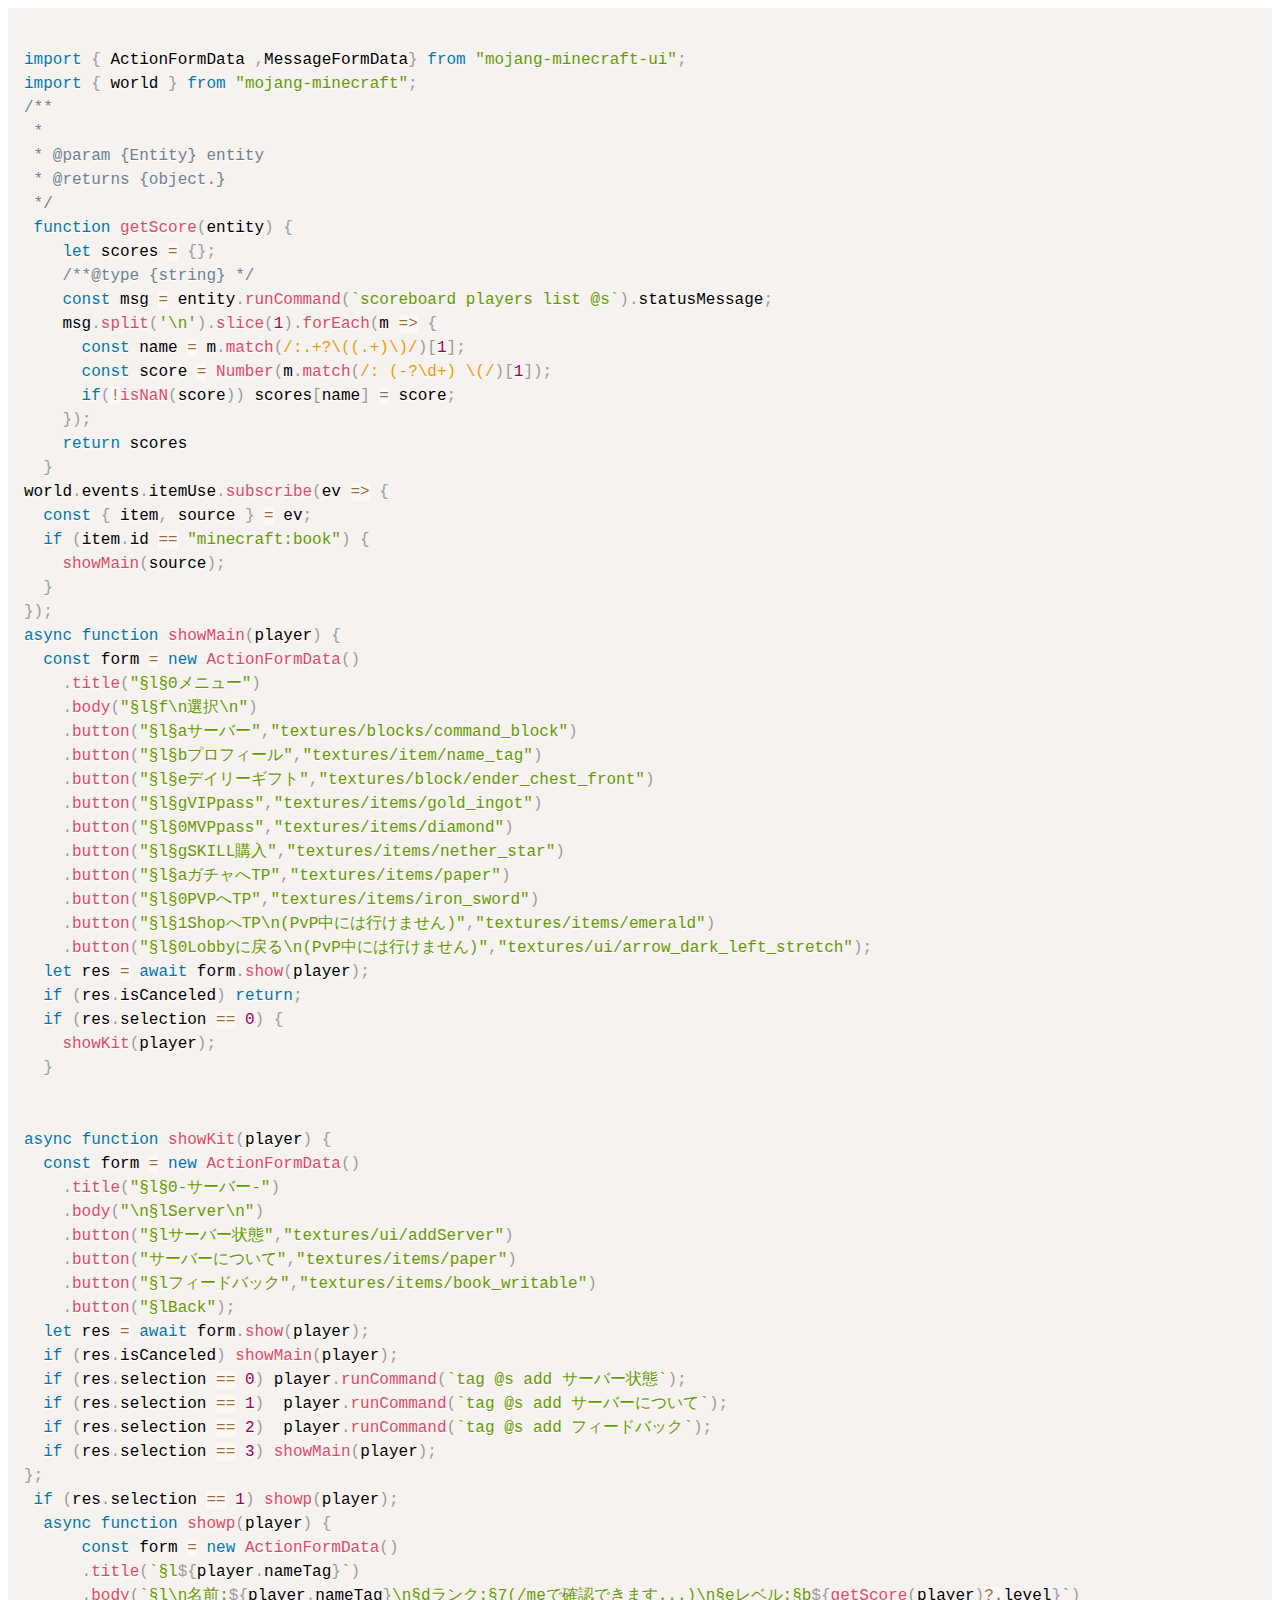
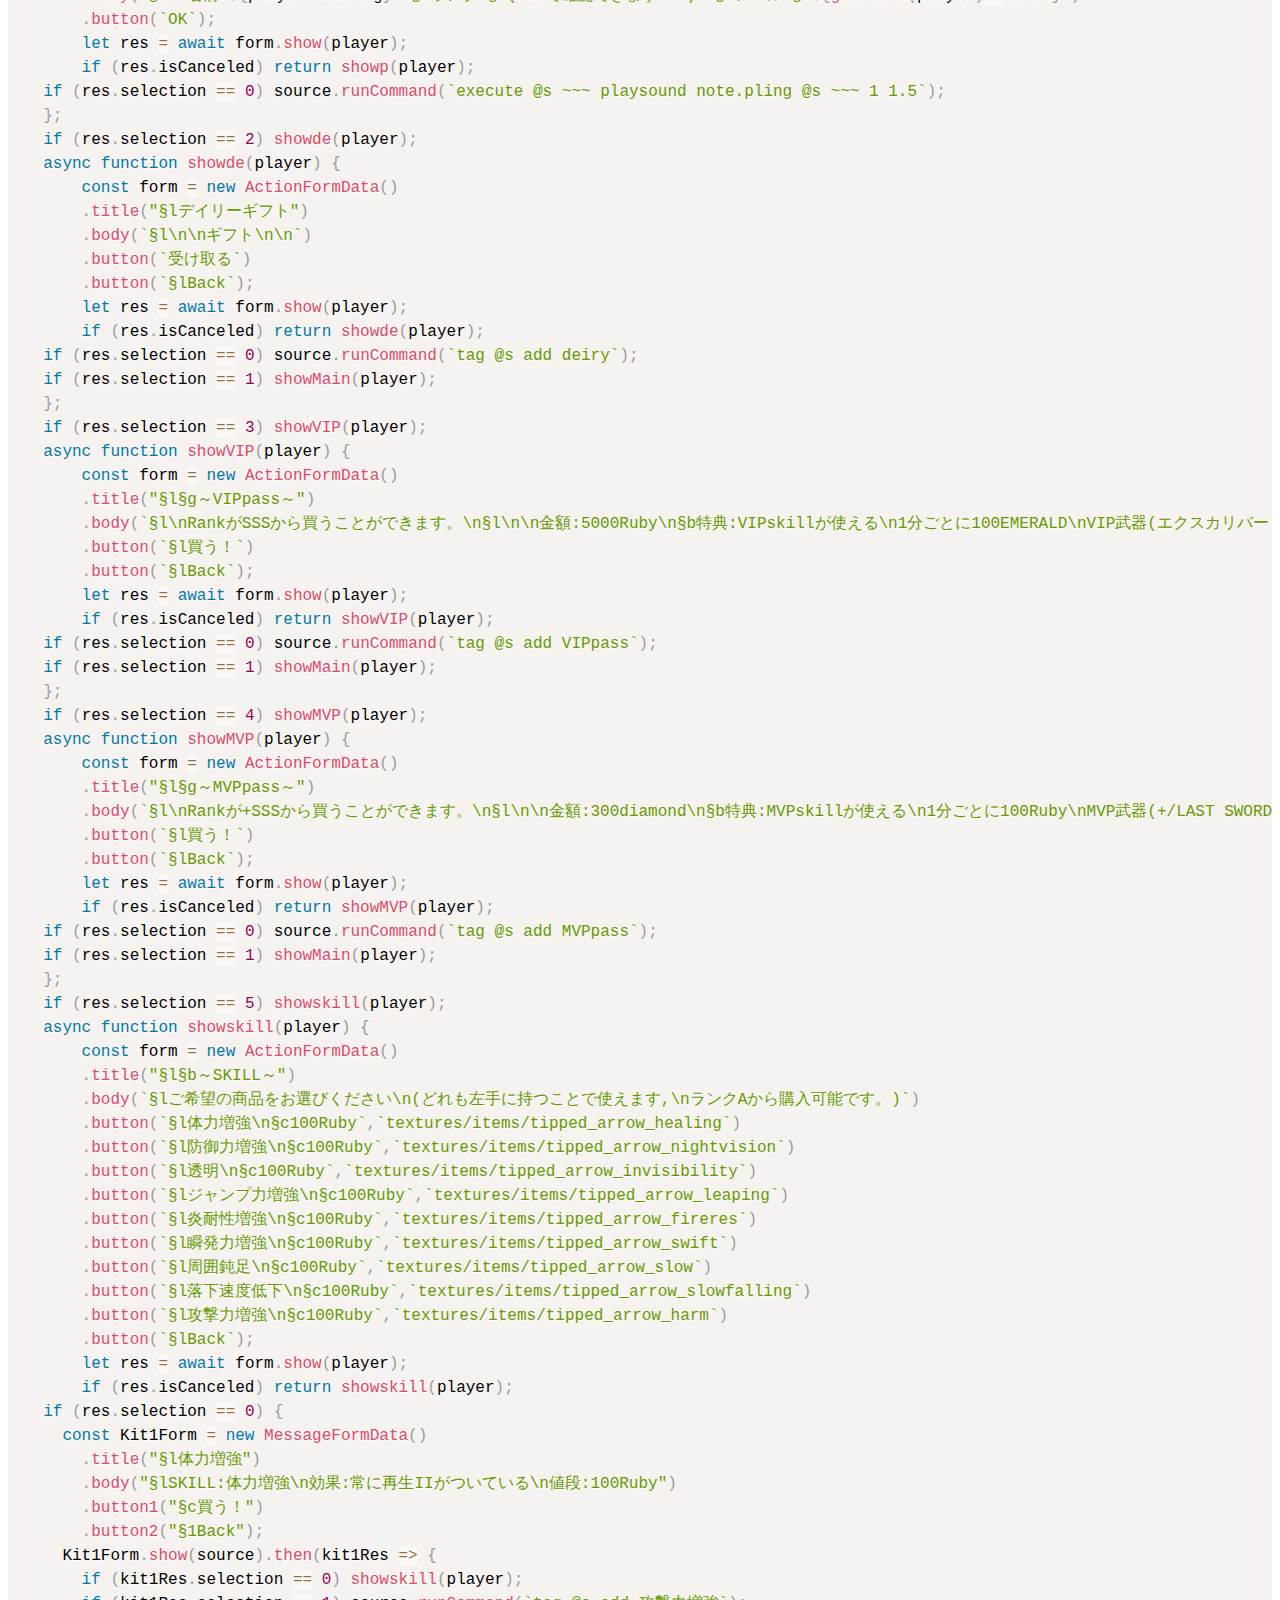
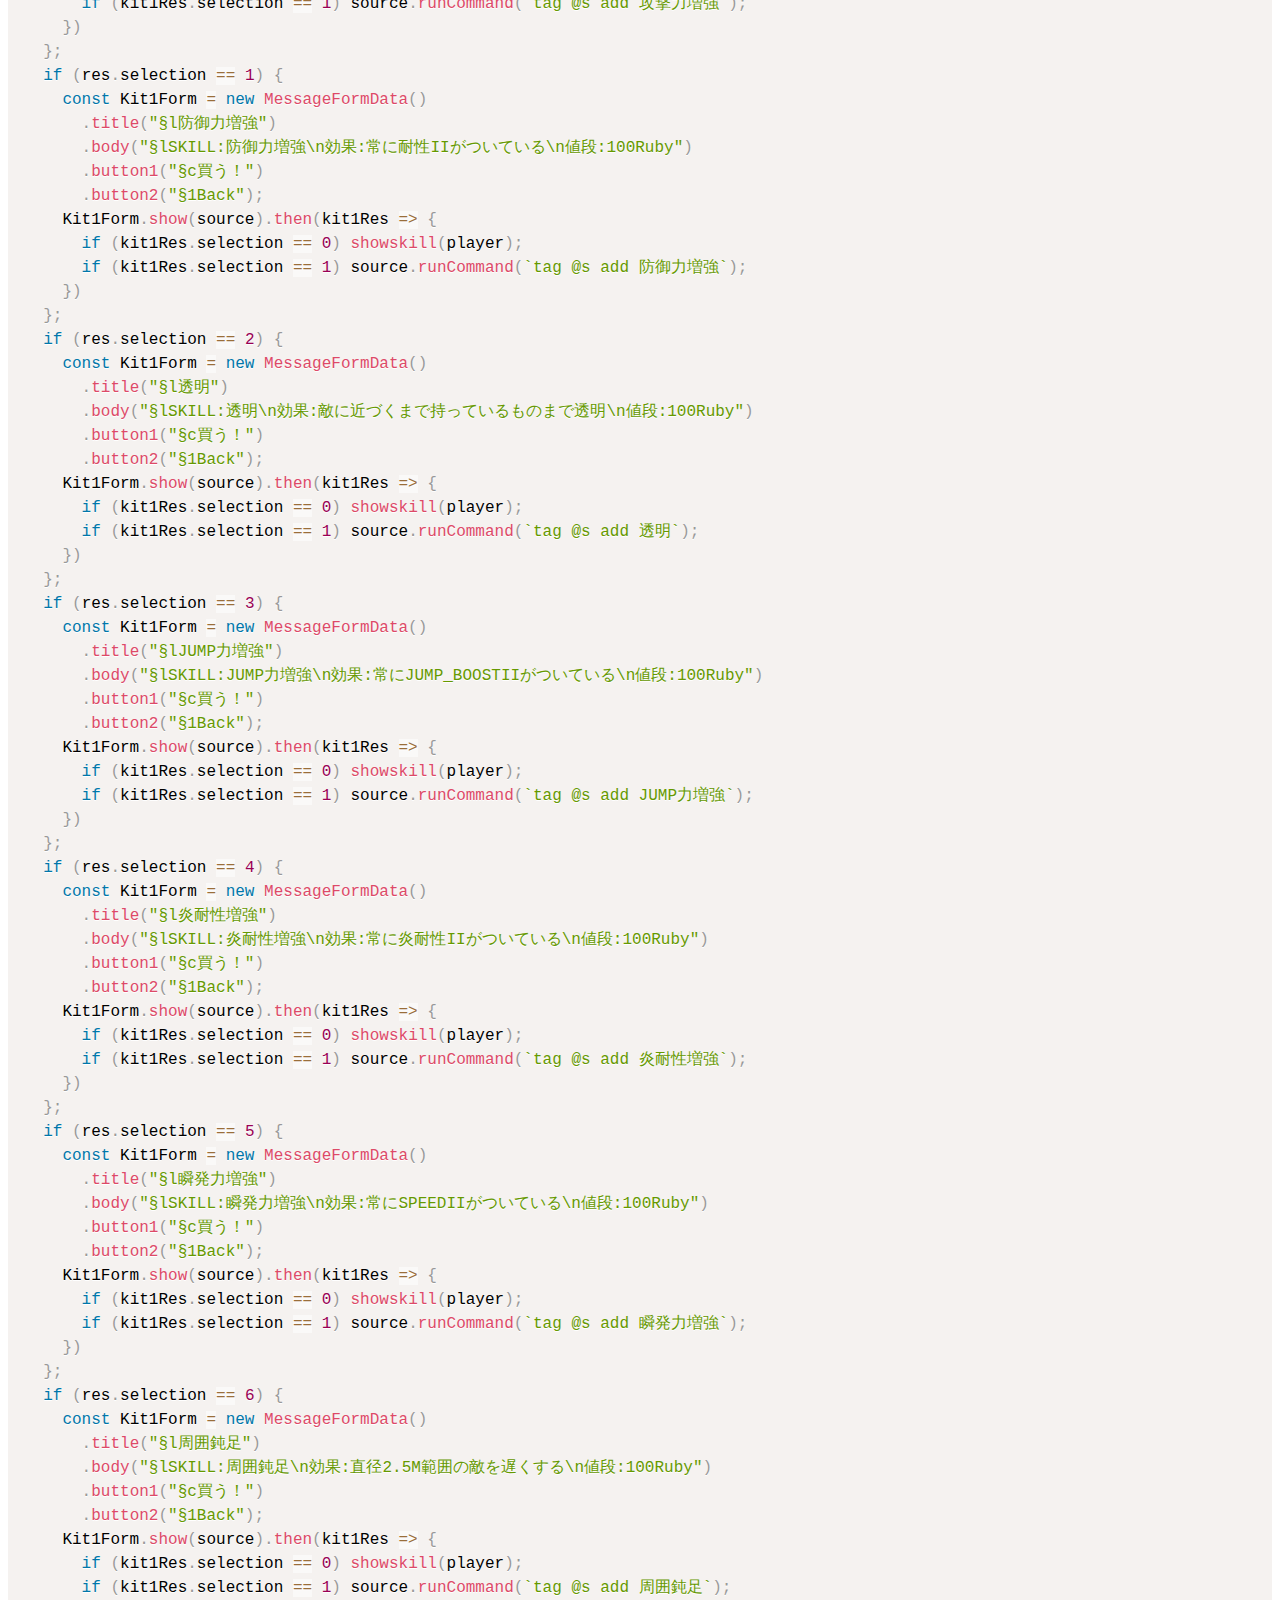
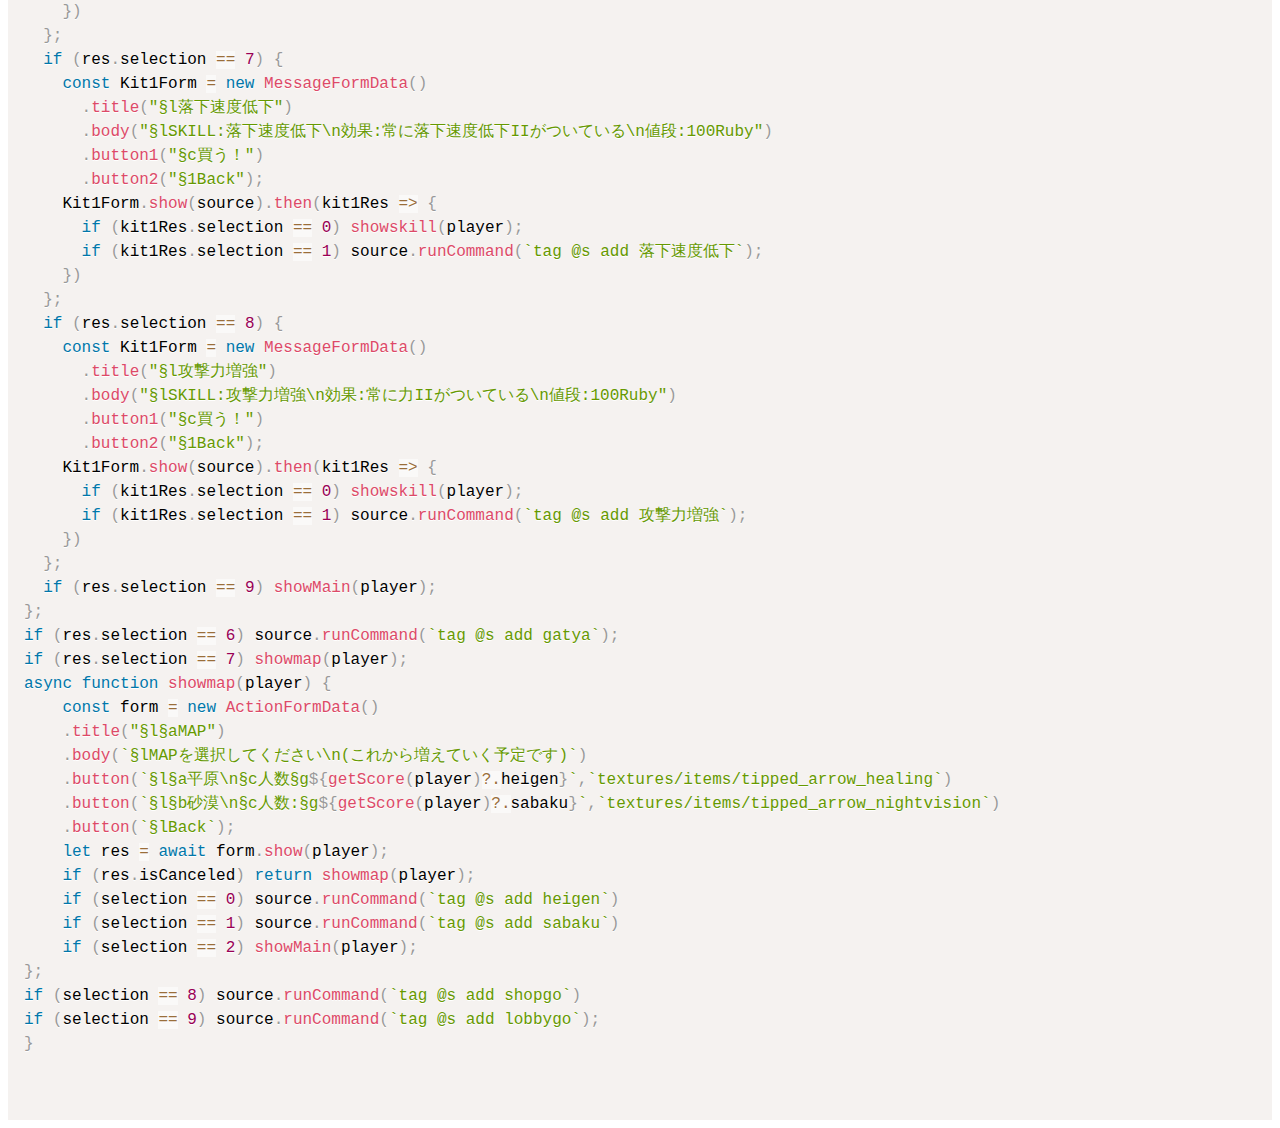
<file: code.htm>
<!DOCTYPE html>
<html>
  <head>
    <title>('ω' )</title>
    <meta charset="utf-8" />
    <script defer>
      /* PrismJS 1.28.0
https://prismjs.com/download.html#themes=prism&languages=markup+css+clike+javascript */
var _self="undefined"!=typeof window?window:"undefined"!=typeof WorkerGlobalScope&&self instanceof WorkerGlobalScope?self:{},Prism=function(e){var n=/(?:^|\s)lang(?:uage)?-([\w-]+)(?=\s|$)/i,t=0,r={},a={manual:e.Prism&&e.Prism.manual,disableWorkerMessageHandler:e.Prism&&e.Prism.disableWorkerMessageHandler,util:{encode:function e(n){return n instanceof i?new i(n.type,e(n.content),n.alias):Array.isArray(n)?n.map(e):n.replace(/&/g,"&amp;").replace(/</g,"&lt;").replace(/\u00a0/g," ")},type:function(e){return Object.prototype.toString.call(e).slice(8,-1)},objId:function(e){return e.__id||Object.defineProperty(e,"__id",{value:++t}),e.__id},clone:function e(n,t){var r,i;switch(t=t||{},a.util.type(n)){case"Object":if(i=a.util.objId(n),t[i])return t[i];for(var l in r={},t[i]=r,n)n.hasOwnProperty(l)&&(r[l]=e(n[l],t));return r;case"Array":return i=a.util.objId(n),t[i]?t[i]:(r=[],t[i]=r,n.forEach((function(n,a){r[a]=e(n,t)})),r);default:return n}},getLanguage:function(e){for(;e;){var t=n.exec(e.className);if(t)return t[1].toLowerCase();e=e.parentElement}return"none"},setLanguage:function(e,t){e.className=e.className.replace(RegExp(n,"gi"),""),e.classList.add("language-"+t)},currentScript:function(){if("undefined"==typeof document)return null;if("currentScript"in document)return document.currentScript;try{throw new Error}catch(r){var e=(/at [^(\r\n]*\((.*):[^:]+:[^:]+\)$/i.exec(r.stack)||[])[1];if(e){var n=document.getElementsByTagName("script");for(var t in n)if(n[t].src==e)return n[t]}return null}},isActive:function(e,n,t){for(var r="no-"+n;e;){var a=e.classList;if(a.contains(n))return!0;if(a.contains(r))return!1;e=e.parentElement}return!!t}},languages:{plain:r,plaintext:r,text:r,txt:r,extend:function(e,n){var t=a.util.clone(a.languages[e]);for(var r in n)t[r]=n[r];return t},insertBefore:function(e,n,t,r){var i=(r=r||a.languages)[e],l={};for(var o in i)if(i.hasOwnProperty(o)){if(o==n)for(var s in t)t.hasOwnProperty(s)&&(l[s]=t[s]);t.hasOwnProperty(o)||(l[o]=i[o])}var u=r[e];return r[e]=l,a.languages.DFS(a.languages,(function(n,t){t===u&&n!=e&&(this[n]=l)})),l},DFS:function e(n,t,r,i){i=i||{};var l=a.util.objId;for(var o in n)if(n.hasOwnProperty(o)){t.call(n,o,n[o],r||o);var s=n[o],u=a.util.type(s);"Object"!==u||i[l(s)]?"Array"!==u||i[l(s)]||(i[l(s)]=!0,e(s,t,o,i)):(i[l(s)]=!0,e(s,t,null,i))}}},plugins:{},highlightAll:function(e,n){a.highlightAllUnder(document,e,n)},highlightAllUnder:function(e,n,t){var r={callback:t,container:e,selector:'code[class*="language-"], [class*="language-"] code, code[class*="lang-"], [class*="lang-"] code'};a.hooks.run("before-highlightall",r),r.elements=Array.prototype.slice.apply(r.container.querySelectorAll(r.selector)),a.hooks.run("before-all-elements-highlight",r);for(var i,l=0;i=r.elements[l++];)a.highlightElement(i,!0===n,r.callback)},highlightElement:function(n,t,r){var i=a.util.getLanguage(n),l=a.languages[i];a.util.setLanguage(n,i);var o=n.parentElement;o&&"pre"===o.nodeName.toLowerCase()&&a.util.setLanguage(o,i);var s={element:n,language:i,grammar:l,code:n.textContent};function u(e){s.highlightedCode=e,a.hooks.run("before-insert",s),s.element.innerHTML=s.highlightedCode,a.hooks.run("after-highlight",s),a.hooks.run("complete",s),r&&r.call(s.element)}if(a.hooks.run("before-sanity-check",s),(o=s.element.parentElement)&&"pre"===o.nodeName.toLowerCase()&&!o.hasAttribute("tabindex")&&o.setAttribute("tabindex","0"),!s.code)return a.hooks.run("complete",s),void(r&&r.call(s.element));if(a.hooks.run("before-highlight",s),s.grammar)if(t&&e.Worker){var c=new Worker(a.filename);c.onmessage=function(e){u(e.data)},c.postMessage(JSON.stringify({language:s.language,code:s.code,immediateClose:!0}))}else u(a.highlight(s.code,s.grammar,s.language));else u(a.util.encode(s.code))},highlight:function(e,n,t){var r={code:e,grammar:n,language:t};if(a.hooks.run("before-tokenize",r),!r.grammar)throw new Error('The language "'+r.language+'" has no grammar.');return r.tokens=a.tokenize(r.code,r.grammar),a.hooks.run("after-tokenize",r),i.stringify(a.util.encode(r.tokens),r.language)},tokenize:function(e,n){var t=n.rest;if(t){for(var r in t)n[r]=t[r];delete n.rest}var a=new s;return u(a,a.head,e),o(e,a,n,a.head,0),function(e){for(var n=[],t=e.head.next;t!==e.tail;)n.push(t.value),t=t.next;return n}(a)},hooks:{all:{},add:function(e,n){var t=a.hooks.all;t[e]=t[e]||[],t[e].push(n)},run:function(e,n){var t=a.hooks.all[e];if(t&&t.length)for(var r,i=0;r=t[i++];)r(n)}},Token:i};function i(e,n,t,r){this.type=e,this.content=n,this.alias=t,this.length=0|(r||"").length}function l(e,n,t,r){e.lastIndex=n;var a=e.exec(t);if(a&&r&&a[1]){var i=a[1].length;a.index+=i,a[0]=a[0].slice(i)}return a}function o(e,n,t,r,s,g){for(var f in t)if(t.hasOwnProperty(f)&&t[f]){var h=t[f];h=Array.isArray(h)?h:[h];for(var d=0;d<h.length;++d){if(g&&g.cause==f+","+d)return;var v=h[d],p=v.inside,m=!!v.lookbehind,y=!!v.greedy,k=v.alias;if(y&&!v.pattern.global){var x=v.pattern.toString().match(/[imsuy]*$/)[0];v.pattern=RegExp(v.pattern.source,x+"g")}for(var b=v.pattern||v,w=r.next,A=s;w!==n.tail&&!(g&&A>=g.reach);A+=w.value.length,w=w.next){var E=w.value;if(n.length>e.length)return;if(!(E instanceof i)){var P,L=1;if(y){if(!(P=l(b,A,e,m))||P.index>=e.length)break;var S=P.index,O=P.index+P[0].length,j=A;for(j+=w.value.length;S>=j;)j+=(w=w.next).value.length;if(A=j-=w.value.length,w.value instanceof i)continue;for(var C=w;C!==n.tail&&(j<O||"string"==typeof C.value);C=C.next)L++,j+=C.value.length;L--,E=e.slice(A,j),P.index-=A}else if(!(P=l(b,0,E,m)))continue;S=P.index;var N=P[0],_=E.slice(0,S),M=E.slice(S+N.length),W=A+E.length;g&&W>g.reach&&(g.reach=W);var z=w.prev;if(_&&(z=u(n,z,_),A+=_.length),c(n,z,L),w=u(n,z,new i(f,p?a.tokenize(N,p):N,k,N)),M&&u(n,w,M),L>1){var I={cause:f+","+d,reach:W};o(e,n,t,w.prev,A,I),g&&I.reach>g.reach&&(g.reach=I.reach)}}}}}}function s(){var e={value:null,prev:null,next:null},n={value:null,prev:e,next:null};e.next=n,this.head=e,this.tail=n,this.length=0}function u(e,n,t){var r=n.next,a={value:t,prev:n,next:r};return n.next=a,r.prev=a,e.length++,a}function c(e,n,t){for(var r=n.next,a=0;a<t&&r!==e.tail;a++)r=r.next;n.next=r,r.prev=n,e.length-=a}if(e.Prism=a,i.stringify=function e(n,t){if("string"==typeof n)return n;if(Array.isArray(n)){var r="";return n.forEach((function(n){r+=e(n,t)})),r}var i={type:n.type,content:e(n.content,t),tag:"span",classes:["token",n.type],attributes:{},language:t},l=n.alias;l&&(Array.isArray(l)?Array.prototype.push.apply(i.classes,l):i.classes.push(l)),a.hooks.run("wrap",i);var o="";for(var s in i.attributes)o+=" "+s+'="'+(i.attributes[s]||"").replace(/"/g,"&quot;")+'"';return"<"+i.tag+' class="'+i.classes.join(" ")+'"'+o+">"+i.content+"</"+i.tag+">"},!e.document)return e.addEventListener?(a.disableWorkerMessageHandler||e.addEventListener("message",(function(n){var t=JSON.parse(n.data),r=t.language,i=t.code,l=t.immediateClose;e.postMessage(a.highlight(i,a.languages[r],r)),l&&e.close()}),!1),a):a;var g=a.util.currentScript();function f(){a.manual||a.highlightAll()}if(g&&(a.filename=g.src,g.hasAttribute("data-manual")&&(a.manual=!0)),!a.manual){var h=document.readyState;"loading"===h||"interactive"===h&&g&&g.defer?document.addEventListener("DOMContentLoaded",f):window.requestAnimationFrame?window.requestAnimationFrame(f):window.setTimeout(f,16)}return a}(_self);"undefined"!=typeof module&&module.exports&&(module.exports=Prism),"undefined"!=typeof global&&(global.Prism=Prism);
Prism.languages.markup={comment:{pattern:/<!--(?:(?!<!--)[\s\S])*?-->/,greedy:!0},prolog:{pattern:/<\?[\s\S]+?\?>/,greedy:!0},doctype:{pattern:/<!DOCTYPE(?:[^>"'[\]]|"[^"]*"|'[^']*')+(?:\[(?:[^<"'\]]|"[^"]*"|'[^']*'|<(?!!--)|<!--(?:[^-]|-(?!->))*-->)*\]\s*)?>/i,greedy:!0,inside:{"internal-subset":{pattern:/(^[^\[]*\[)[\s\S]+(?=\]>$)/,lookbehind:!0,greedy:!0,inside:null},string:{pattern:/"[^"]*"|'[^']*'/,greedy:!0},punctuation:/^<!|>$|[[\]]/,"doctype-tag":/^DOCTYPE/i,name:/[^\s<>'"]+/}},cdata:{pattern:/<!\[CDATA\[[\s\S]*?\]\]>/i,greedy:!0},tag:{pattern:/<\/?(?!\d)[^\s>\/=$<%]+(?:\s(?:\s*[^\s>\/=]+(?:\s*=\s*(?:"[^"]*"|'[^']*'|[^\s'">=]+(?=[\s>]))|(?=[\s/>])))+)?\s*\/?>/,greedy:!0,inside:{tag:{pattern:/^<\/?[^\s>\/]+/,inside:{punctuation:/^<\/?/,namespace:/^[^\s>\/:]+:/}},"special-attr":[],"attr-value":{pattern:/=\s*(?:"[^"]*"|'[^']*'|[^\s'">=]+)/,inside:{punctuation:[{pattern:/^=/,alias:"attr-equals"},{pattern:/^(\s*)["']|["']$/,lookbehind:!0}]}},punctuation:/\/?>/,"attr-name":{pattern:/[^\s>\/]+/,inside:{namespace:/^[^\s>\/:]+:/}}}},entity:[{pattern:/&[\da-z]{1,8};/i,alias:"named-entity"},/&#x?[\da-f]{1,8};/i]},Prism.languages.markup.tag.inside["attr-value"].inside.entity=Prism.languages.markup.entity,Prism.languages.markup.doctype.inside["internal-subset"].inside=Prism.languages.markup,Prism.hooks.add("wrap",(function(a){"entity"===a.type&&(a.attributes.title=a.content.replace(/&amp;/,"&"))})),Object.defineProperty(Prism.languages.markup.tag,"addInlined",{value:function(a,e){var s={};s["language-"+e]={pattern:/(^<!\[CDATA\[)[\s\S]+?(?=\]\]>$)/i,lookbehind:!0,inside:Prism.languages[e]},s.cdata=/^<!\[CDATA\[|\]\]>$/i;var t={"included-cdata":{pattern:/<!\[CDATA\[[\s\S]*?\]\]>/i,inside:s}};t["language-"+e]={pattern:/[\s\S]+/,inside:Prism.languages[e]};var n={};n[a]={pattern:RegExp("(<__[^>]*>)(?:<!\\[CDATA\\[(?:[^\\]]|\\](?!\\]>))*\\]\\]>|(?!<!\\[CDATA\\[)[^])*?(?=</__>)".replace(/__/g,(function(){return a})),"i"),lookbehind:!0,greedy:!0,inside:t},Prism.languages.insertBefore("markup","cdata",n)}}),Object.defineProperty(Prism.languages.markup.tag,"addAttribute",{value:function(a,e){Prism.languages.markup.tag.inside["special-attr"].push({pattern:RegExp("(^|[\"'\\s])(?:"+a+")\\s*=\\s*(?:\"[^\"]*\"|'[^']*'|[^\\s'\">=]+(?=[\\s>]))","i"),lookbehind:!0,inside:{"attr-name":/^[^\s=]+/,"attr-value":{pattern:/=[\s\S]+/,inside:{value:{pattern:/(^=\s*(["']|(?!["'])))\S[\s\S]*(?=\2$)/,lookbehind:!0,alias:[e,"language-"+e],inside:Prism.languages[e]},punctuation:[{pattern:/^=/,alias:"attr-equals"},/"|'/]}}}})}}),Prism.languages.html=Prism.languages.markup,Prism.languages.mathml=Prism.languages.markup,Prism.languages.svg=Prism.languages.markup,Prism.languages.xml=Prism.languages.extend("markup",{}),Prism.languages.ssml=Prism.languages.xml,Prism.languages.atom=Prism.languages.xml,Prism.languages.rss=Prism.languages.xml;
!function(s){var e=/(?:"(?:\\(?:\r\n|[\s\S])|[^"\\\r\n])*"|'(?:\\(?:\r\n|[\s\S])|[^'\\\r\n])*')/;s.languages.css={comment:/\/\*[\s\S]*?\*\//,atrule:{pattern:RegExp("@[\\w-](?:[^;{\\s\"']|\\s+(?!\\s)|"+e.source+")*?(?:;|(?=\\s*\\{))"),inside:{rule:/^@[\w-]+/,"selector-function-argument":{pattern:/(\bselector\s*\(\s*(?![\s)]))(?:[^()\s]|\s+(?![\s)])|\((?:[^()]|\([^()]*\))*\))+(?=\s*\))/,lookbehind:!0,alias:"selector"},keyword:{pattern:/(^|[^\w-])(?:and|not|only|or)(?![\w-])/,lookbehind:!0}}},url:{pattern:RegExp("\\burl\\((?:"+e.source+"|(?:[^\\\\\r\n()\"']|\\\\[^])*)\\)","i"),greedy:!0,inside:{function:/^url/i,punctuation:/^\(|\)$/,string:{pattern:RegExp("^"+e.source+"$"),alias:"url"}}},selector:{pattern:RegExp("(^|[{}\\s])[^{}\\s](?:[^{};\"'\\s]|\\s+(?![\\s{])|"+e.source+")*(?=\\s*\\{)"),lookbehind:!0},string:{pattern:e,greedy:!0},property:{pattern:/(^|[^-\w\xA0-\uFFFF])(?!\s)[-_a-z\xA0-\uFFFF](?:(?!\s)[-\w\xA0-\uFFFF])*(?=\s*:)/i,lookbehind:!0},important:/!important\b/i,function:{pattern:/(^|[^-a-z0-9])[-a-z0-9]+(?=\()/i,lookbehind:!0},punctuation:/[(){};:,]/},s.languages.css.atrule.inside.rest=s.languages.css;var t=s.languages.markup;t&&(t.tag.addInlined("style","css"),t.tag.addAttribute("style","css"))}(Prism);
Prism.languages.clike={comment:[{pattern:/(^|[^\\])\/\*[\s\S]*?(?:\*\/|$)/,lookbehind:!0,greedy:!0},{pattern:/(^|[^\\:])\/\/.*/,lookbehind:!0,greedy:!0}],string:{pattern:/(["'])(?:\\(?:\r\n|[\s\S])|(?!\1)[^\\\r\n])*\1/,greedy:!0},"class-name":{pattern:/(\b(?:class|extends|implements|instanceof|interface|new|trait)\s+|\bcatch\s+\()[\w.\\]+/i,lookbehind:!0,inside:{punctuation:/[.\\]/}},keyword:/\b(?:break|catch|continue|do|else|finally|for|function|if|in|instanceof|new|null|return|throw|try|while)\b/,boolean:/\b(?:false|true)\b/,function:/\b\w+(?=\()/,number:/\b0x[\da-f]+\b|(?:\b\d+(?:\.\d*)?|\B\.\d+)(?:e[+-]?\d+)?/i,operator:/[<>]=?|[!=]=?=?|--?|\+\+?|&&?|\|\|?|[?*/~^%]/,punctuation:/[{}[\];(),.:]/};
Prism.languages.javascript=Prism.languages.extend("clike",{"class-name":[Prism.languages.clike["class-name"],{pattern:/(^|[^$\w\xA0-\uFFFF])(?!\s)[_$A-Z\xA0-\uFFFF](?:(?!\s)[$\w\xA0-\uFFFF])*(?=\.(?:constructor|prototype))/,lookbehind:!0}],keyword:[{pattern:/((?:^|\})\s*)catch\b/,lookbehind:!0},{pattern:/(^|[^.]|\.\.\.\s*)\b(?:as|assert(?=\s*\{)|async(?=\s*(?:function\b|\(|[$\w\xA0-\uFFFF]|$))|await|break|case|class|const|continue|debugger|default|delete|do|else|enum|export|extends|finally(?=\s*(?:\{|$))|for|from(?=\s*(?:['"]|$))|function|(?:get|set)(?=\s*(?:[#\[$\w\xA0-\uFFFF]|$))|if|implements|import|in|instanceof|interface|let|new|null|of|package|private|protected|public|return|static|super|switch|this|throw|try|typeof|undefined|var|void|while|with|yield)\b/,lookbehind:!0}],function:/#?(?!\s)[_$a-zA-Z\xA0-\uFFFF](?:(?!\s)[$\w\xA0-\uFFFF])*(?=\s*(?:\.\s*(?:apply|bind|call)\s*)?\()/,number:{pattern:RegExp("(^|[^\\w$])(?:NaN|Infinity|0[bB][01]+(?:_[01]+)*n?|0[oO][0-7]+(?:_[0-7]+)*n?|0[xX][\\dA-Fa-f]+(?:_[\\dA-Fa-f]+)*n?|\\d+(?:_\\d+)*n|(?:\\d+(?:_\\d+)*(?:\\.(?:\\d+(?:_\\d+)*)?)?|\\.\\d+(?:_\\d+)*)(?:[Ee][+-]?\\d+(?:_\\d+)*)?)(?![\\w$])"),lookbehind:!0},operator:/--|\+\+|\*\*=?|=>|&&=?|\|\|=?|[!=]==|<<=?|>>>?=?|[-+*/%&|^!=<>]=?|\.{3}|\?\?=?|\?\.?|[~:]/}),Prism.languages.javascript["class-name"][0].pattern=/(\b(?:class|extends|implements|instanceof|interface|new)\s+)[\w.\\]+/,Prism.languages.insertBefore("javascript","keyword",{regex:{pattern:RegExp("((?:^|[^$\\w\\xA0-\\uFFFF.\"'\\])\\s]|\\b(?:return|yield))\\s*)/(?:(?:\\[(?:[^\\]\\\\\r\n]|\\\\.)*\\]|\\\\.|[^/\\\\\\[\r\n])+/[dgimyus]{0,7}|(?:\\[(?:[^[\\]\\\\\r\n]|\\\\.|\\[(?:[^[\\]\\\\\r\n]|\\\\.|\\[(?:[^[\\]\\\\\r\n]|\\\\.)*\\])*\\])*\\]|\\\\.|[^/\\\\\\[\r\n])+/[dgimyus]{0,7}v[dgimyus]{0,7})(?=(?:\\s|/\\*(?:[^*]|\\*(?!/))*\\*/)*(?:$|[\r\n,.;:})\\]]|//))"),lookbehind:!0,greedy:!0,inside:{"regex-source":{pattern:/^(\/)[\s\S]+(?=\/[a-z]*$)/,lookbehind:!0,alias:"language-regex",inside:Prism.languages.regex},"regex-delimiter":/^\/|\/$/,"regex-flags":/^[a-z]+$/}},"function-variable":{pattern:/#?(?!\s)[_$a-zA-Z\xA0-\uFFFF](?:(?!\s)[$\w\xA0-\uFFFF])*(?=\s*[=:]\s*(?:async\s*)?(?:\bfunction\b|(?:\((?:[^()]|\([^()]*\))*\)|(?!\s)[_$a-zA-Z\xA0-\uFFFF](?:(?!\s)[$\w\xA0-\uFFFF])*)\s*=>))/,alias:"function"},parameter:[{pattern:/(function(?:\s+(?!\s)[_$a-zA-Z\xA0-\uFFFF](?:(?!\s)[$\w\xA0-\uFFFF])*)?\s*\(\s*)(?!\s)(?:[^()\s]|\s+(?![\s)])|\([^()]*\))+(?=\s*\))/,lookbehind:!0,inside:Prism.languages.javascript},{pattern:/(^|[^$\w\xA0-\uFFFF])(?!\s)[_$a-z\xA0-\uFFFF](?:(?!\s)[$\w\xA0-\uFFFF])*(?=\s*=>)/i,lookbehind:!0,inside:Prism.languages.javascript},{pattern:/(\(\s*)(?!\s)(?:[^()\s]|\s+(?![\s)])|\([^()]*\))+(?=\s*\)\s*=>)/,lookbehind:!0,inside:Prism.languages.javascript},{pattern:/((?:\b|\s|^)(?!(?:as|async|await|break|case|catch|class|const|continue|debugger|default|delete|do|else|enum|export|extends|finally|for|from|function|get|if|implements|import|in|instanceof|interface|let|new|null|of|package|private|protected|public|return|set|static|super|switch|this|throw|try|typeof|undefined|var|void|while|with|yield)(?![$\w\xA0-\uFFFF]))(?:(?!\s)[_$a-zA-Z\xA0-\uFFFF](?:(?!\s)[$\w\xA0-\uFFFF])*\s*)\(\s*|\]\s*\(\s*)(?!\s)(?:[^()\s]|\s+(?![\s)])|\([^()]*\))+(?=\s*\)\s*\{)/,lookbehind:!0,inside:Prism.languages.javascript}],constant:/\b[A-Z](?:[A-Z_]|\dx?)*\b/}),Prism.languages.insertBefore("javascript","string",{hashbang:{pattern:/^#!.*/,greedy:!0,alias:"comment"},"template-string":{pattern:/`(?:\\[\s\S]|\$\{(?:[^{}]|\{(?:[^{}]|\{[^}]*\})*\})+\}|(?!\$\{)[^\\`])*`/,greedy:!0,inside:{"template-punctuation":{pattern:/^`|`$/,alias:"string"},interpolation:{pattern:/((?:^|[^\\])(?:\\{2})*)\$\{(?:[^{}]|\{(?:[^{}]|\{[^}]*\})*\})+\}/,lookbehind:!0,inside:{"interpolation-punctuation":{pattern:/^\$\{|\}$/,alias:"punctuation"},rest:Prism.languages.javascript}},string:/[\s\S]+/}},"string-property":{pattern:/((?:^|[,{])[ \t]*)(["'])(?:\\(?:\r\n|[\s\S])|(?!\2)[^\\\r\n])*\2(?=\s*:)/m,lookbehind:!0,greedy:!0,alias:"property"}}),Prism.languages.insertBefore("javascript","operator",{"literal-property":{pattern:/((?:^|[,{])[ \t]*)(?!\s)[_$a-zA-Z\xA0-\uFFFF](?:(?!\s)[$\w\xA0-\uFFFF])*(?=\s*:)/m,lookbehind:!0,alias:"property"}}),Prism.languages.markup&&(Prism.languages.markup.tag.addInlined("script","javascript"),Prism.languages.markup.tag.addAttribute("on(?:abort|blur|change|click|composition(?:end|start|update)|dblclick|error|focus(?:in|out)?|key(?:down|up)|load|mouse(?:down|enter|leave|move|out|over|up)|reset|resize|scroll|select|slotchange|submit|unload|wheel)","javascript")),Prism.languages.js=Prism.languages.javascript;
    </script>
    <style>
/* PrismJS 1.28.0
https://prismjs.com/download.html#themes=prism&languages=markup+css+clike+javascript */
code[class*=language-],pre[class*=language-]{color:#000;background:0 0;text-shadow:0 1px #fff;font-family:Consolas,Monaco,'Andale Mono','Ubuntu Mono',monospace;font-size:1em;text-align:left;white-space:pre;word-spacing:normal;word-break:normal;word-wrap:normal;line-height:1.5;-moz-tab-size:4;-o-tab-size:4;tab-size:4;-webkit-hyphens:none;-moz-hyphens:none;-ms-hyphens:none;hyphens:none}code[class*=language-] ::-moz-selection,code[class*=language-]::-moz-selection,pre[class*=language-] ::-moz-selection,pre[class*=language-]::-moz-selection{text-shadow:none;background:#b3d4fc}code[class*=language-] ::selection,code[class*=language-]::selection,pre[class*=language-] ::selection,pre[class*=language-]::selection{text-shadow:none;background:#b3d4fc}@media print{code[class*=language-],pre[class*=language-]{text-shadow:none}}pre[class*=language-]{padding:1em;margin:.5em 0;overflow:auto}:not(pre)>code[class*=language-],pre[class*=language-]{background:#f5f2f0}:not(pre)>code[class*=language-]{padding:.1em;border-radius:.3em;white-space:normal}.token.cdata,.token.comment,.token.doctype,.token.prolog{color:#708090}.token.punctuation{color:#999}.token.namespace{opacity:.7}.token.boolean,.token.constant,.token.deleted,.token.number,.token.property,.token.symbol,.token.tag{color:#905}.token.attr-name,.token.builtin,.token.char,.token.inserted,.token.selector,.token.string{color:#690}.language-css .token.string,.style .token.string,.token.entity,.token.operator,.token.url{color:#9a6e3a;background:hsla(0,0%,100%,.5)}.token.atrule,.token.attr-value,.token.keyword{color:#07a}.token.class-name,.token.function{color:#dd4a68}.token.important,.token.regex,.token.variable{color:#e90}.token.bold,.token.important{font-weight:700}.token.italic{font-style:italic}.token.entity{cursor:help}
    </style>
  </head>
  <body>
    <pre class="line-numbers">
    <code class="language-js">
import { ActionFormData ,MessageFormData} from "mojang-minecraft-ui";
import { world } from "mojang-minecraft";
/**
 * 
 * @param {Entity} entity
 * @returns {object.<string,number>}
 */
 function getScore(entity) {
    let scores = {};
    /**@type {string} */
    const msg = entity.runCommand(`scoreboard players list @s`).statusMessage;
    msg.split('\n').slice(1).forEach(m => {
      const name = m.match(/:.+?\((.+)\)/)[1];
      const score = Number(m.match(/: (-?\d+) \(/)[1]);
      if(!isNaN(score)) scores[name] = score;
    });
    return scores
  }
world.events.itemUse.subscribe(ev => {
  const { item, source } = ev;
  if (item.id == "minecraft:book") {
    showMain(source);
  }
});
async function showMain(player) {
  const form = new ActionFormData()
    .title("§l§0メニュー")
    .body("§l§f\n選択\n")
    .button("§l§aサーバー","textures/blocks/command_block")
    .button("§l§bプロフィール","textures/item/name_tag")
    .button("§l§eデイリーギフト","textures/block/ender_chest_front")
    .button("§l§gVIPpass","textures/items/gold_ingot")
    .button("§l§0MVPpass","textures/items/diamond")
    .button("§l§gSKILL購入","textures/items/nether_star")
    .button("§l§aガチャへTP","textures/items/paper")
    .button("§l§0PVPへTP","textures/items/iron_sword")
    .button("§l§1ShopへTP\n(PvP中には行けません)","textures/items/emerald")
    .button("§l§0Lobbyに戻る\n(PvP中には行けません)","textures/ui/arrow_dark_left_stretch");
  let res = await form.show(player);
  if (res.isCanceled) return;
  if (res.selection == 0) {
    showKit(player);
  }


async function showKit(player) {
  const form = new ActionFormData()
    .title("§l§0-サーバー-")
    .body("\n§lServer\n")
    .button("§lサーバー状態","textures/ui/addServer")
    .button("サーバーについて","textures/items/paper")
    .button("§lフィードバック","textures/items/book_writable")
    .button("§lBack");
  let res = await form.show(player);
  if (res.isCanceled) showMain(player);
  if (res.selection == 0) player.runCommand(`tag @s add サーバー状態`);
  if (res.selection == 1)  player.runCommand(`tag @s add サーバーについて`);
  if (res.selection == 2)  player.runCommand(`tag @s add フィードバック`);
  if (res.selection == 3) showMain(player);
};
 if (res.selection == 1) showp(player);
  async function showp(player) {
      const form = new ActionFormData()
      .title(`§l${player.nameTag}`)
      .body(`§l\n名前:${player.nameTag}\n§dランク:§7(/meで確認できます...)\n§eレベル:§b${getScore(player)?.level}`)
      .button(`OK`);
      let res = await form.show(player);
      if (res.isCanceled) return showp(player);
  if (res.selection == 0) source.runCommand(`execute @s ~~~ playsound note.pling @s ~~~ 1 1.5`);
  };
  if (res.selection == 2) showde(player);
  async function showde(player) {
      const form = new ActionFormData()
      .title("§lデイリーギフト")
      .body(`§l\n\nギフト\n\n`)
      .button(`受け取る`)
      .button(`§lBack`);
      let res = await form.show(player);
      if (res.isCanceled) return showde(player);
  if (res.selection == 0) source.runCommand(`tag @s add deiry`);
  if (res.selection == 1) showMain(player);
  };
  if (res.selection == 3) showVIP(player);
  async function showVIP(player) {
      const form = new ActionFormData()
      .title("§l§g～VIPpass～")
      .body(`§l\nRankがSSSから買うことができます。\n§l\n\n金額:5000Ruby\n§b特典:VIPskillが使える\n1分ごとに100EMERALD\nVIP武器(エクスカリバー)素材がもらえる...などなど`)
      .button(`§l買う！`)
      .button(`§lBack`);
      let res = await form.show(player);
      if (res.isCanceled) return showVIP(player);
  if (res.selection == 0) source.runCommand(`tag @s add VIPpass`);
  if (res.selection == 1) showMain(player);
  };
  if (res.selection == 4) showMVP(player);
  async function showMVP(player) {
      const form = new ActionFormData()
      .title("§l§g～MVPpass～")
      .body(`§l\nRankが+SSSから買うことができます。\n§l\n\n金額:300diamond\n§b特典:MVPskillが使える\n1分ごとに100Ruby\nMVP武器(+/LAST SWORD\+)素材がもらえる...などなど`)
      .button(`§l買う！`)
      .button(`§lBack`);
      let res = await form.show(player);
      if (res.isCanceled) return showMVP(player);
  if (res.selection == 0) source.runCommand(`tag @s add MVPpass`);
  if (res.selection == 1) showMain(player);
  };
  if (res.selection == 5) showskill(player);
  async function showskill(player) {
      const form = new ActionFormData()
      .title("§l§b～SKILL～")
      .body(`§lご希望の商品をお選びください\n(どれも左手に持つことで使えます,\nランクAから購入可能です。)`)
      .button(`§l体力増強\n§c100Ruby`,`textures/items/tipped_arrow_healing`)
      .button(`§l防御力増強\n§c100Ruby`,`textures/items/tipped_arrow_nightvision`)
      .button(`§l透明\n§c100Ruby`,`textures/items/tipped_arrow_invisibility`)
      .button(`§lジャンプ力増強\n§c100Ruby`,`textures/items/tipped_arrow_leaping`)
      .button(`§l炎耐性増強\n§c100Ruby`,`textures/items/tipped_arrow_fireres`)
      .button(`§l瞬発力増強\n§c100Ruby`,`textures/items/tipped_arrow_swift`)
      .button(`§l周囲鈍足\n§c100Ruby`,`textures/items/tipped_arrow_slow`)
      .button(`§l落下速度低下\n§c100Ruby`,`textures/items/tipped_arrow_slowfalling`)
      .button(`§l攻撃力増強\n§c100Ruby`,`textures/items/tipped_arrow_harm`)
      .button(`§lBack`);
      let res = await form.show(player);
      if (res.isCanceled) return showskill(player);
  if (res.selection == 0) {
    const Kit1Form = new MessageFormData()
      .title("§l体力増強")
      .body("§lSKILL:体力増強\n効果:常に再生IIがついている\n値段:100Ruby")
      .button1("§c買う！")
      .button2("§1Back");
    Kit1Form.show(source).then(kit1Res => {
      if (kit1Res.selection == 0) showskill(player);
      if (kit1Res.selection == 1) source.runCommand(`tag @s add 攻撃力増強`);
    })
  };
  if (res.selection == 1) {
    const Kit1Form = new MessageFormData()
      .title("§l防御力増強")
      .body("§lSKILL:防御力増強\n効果:常に耐性IIがついている\n値段:100Ruby")
      .button1("§c買う！")
      .button2("§1Back");
    Kit1Form.show(source).then(kit1Res => {
      if (kit1Res.selection == 0) showskill(player);
      if (kit1Res.selection == 1) source.runCommand(`tag @s add 防御力増強`);
    })
  };
  if (res.selection == 2) {
    const Kit1Form = new MessageFormData()
      .title("§l透明")
      .body("§lSKILL:透明\n効果:敵に近づくまで持っているものまで透明\n値段:100Ruby")
      .button1("§c買う！")
      .button2("§1Back");
    Kit1Form.show(source).then(kit1Res => {
      if (kit1Res.selection == 0) showskill(player);
      if (kit1Res.selection == 1) source.runCommand(`tag @s add 透明`);
    })
  };
  if (res.selection == 3) {
    const Kit1Form = new MessageFormData()
      .title("§lJUMP力増強")
      .body("§lSKILL:JUMP力増強\n効果:常にJUMP_BOOSTIIがついている\n値段:100Ruby")
      .button1("§c買う！")
      .button2("§1Back");
    Kit1Form.show(source).then(kit1Res => {
      if (kit1Res.selection == 0) showskill(player);
      if (kit1Res.selection == 1) source.runCommand(`tag @s add JUMP力増強`);
    })
  };
  if (res.selection == 4) {
    const Kit1Form = new MessageFormData()
      .title("§l炎耐性増強")
      .body("§lSKILL:炎耐性増強\n効果:常に炎耐性IIがついている\n値段:100Ruby")
      .button1("§c買う！")
      .button2("§1Back");
    Kit1Form.show(source).then(kit1Res => {
      if (kit1Res.selection == 0) showskill(player);
      if (kit1Res.selection == 1) source.runCommand(`tag @s add 炎耐性増強`);
    })
  };
  if (res.selection == 5) {
    const Kit1Form = new MessageFormData()
      .title("§l瞬発力増強")
      .body("§lSKILL:瞬発力増強\n効果:常にSPEEDIIがついている\n値段:100Ruby")
      .button1("§c買う！")
      .button2("§1Back");
    Kit1Form.show(source).then(kit1Res => {
      if (kit1Res.selection == 0) showskill(player);
      if (kit1Res.selection == 1) source.runCommand(`tag @s add 瞬発力増強`);
    })
  };
  if (res.selection == 6) {
    const Kit1Form = new MessageFormData()
      .title("§l周囲鈍足")
      .body("§lSKILL:周囲鈍足\n効果:直径2.5M範囲の敵を遅くする\n値段:100Ruby")
      .button1("§c買う！")
      .button2("§1Back");
    Kit1Form.show(source).then(kit1Res => {
      if (kit1Res.selection == 0) showskill(player);
      if (kit1Res.selection == 1) source.runCommand(`tag @s add 周囲鈍足`);
    })
  };
  if (res.selection == 7) {
    const Kit1Form = new MessageFormData()
      .title("§l落下速度低下")
      .body("§lSKILL:落下速度低下\n効果:常に落下速度低下IIがついている\n値段:100Ruby")
      .button1("§c買う！")
      .button2("§1Back");
    Kit1Form.show(source).then(kit1Res => {
      if (kit1Res.selection == 0) showskill(player);
      if (kit1Res.selection == 1) source.runCommand(`tag @s add 落下速度低下`);
    })
  };
  if (res.selection == 8) {
    const Kit1Form = new MessageFormData()
      .title("§l攻撃力増強")
      .body("§lSKILL:攻撃力増強\n効果:常に力IIがついている\n値段:100Ruby")
      .button1("§c買う！")
      .button2("§1Back");
    Kit1Form.show(source).then(kit1Res => {
      if (kit1Res.selection == 0) showskill(player);
      if (kit1Res.selection == 1) source.runCommand(`tag @s add 攻撃力増強`);
    })
  };
  if (res.selection == 9) showMain(player);
};
if (res.selection == 6) source.runCommand(`tag @s add gatya`);
if (res.selection == 7) showmap(player);
async function showmap(player) {
    const form = new ActionFormData()
    .title("§l§aMAP")
    .body(`§lMAPを選択してください\n(これから増えていく予定です)`)
    .button(`§l§a平原\n§c人数§g${getScore(player)?.heigen}`,`textures/items/tipped_arrow_healing`)
    .button(`§l§b砂漠\n§c人数:§g${getScore(player)?.sabaku}`,`textures/items/tipped_arrow_nightvision`)
    .button(`§lBack`);
    let res = await form.show(player);
    if (res.isCanceled) return showmap(player);
    if (selection == 0) source.runCommand(`tag @s add heigen`)
    if (selection == 1) source.runCommand(`tag @s add sabaku`)
    if (selection == 2) showMain(player);
};
if (selection == 8) source.runCommand(`tag @s add shopgo`)
if (selection == 9) source.runCommand(`tag @s add lobbygo`);
}
    </code>
    </pre>
  </body>
</html>
</file>
